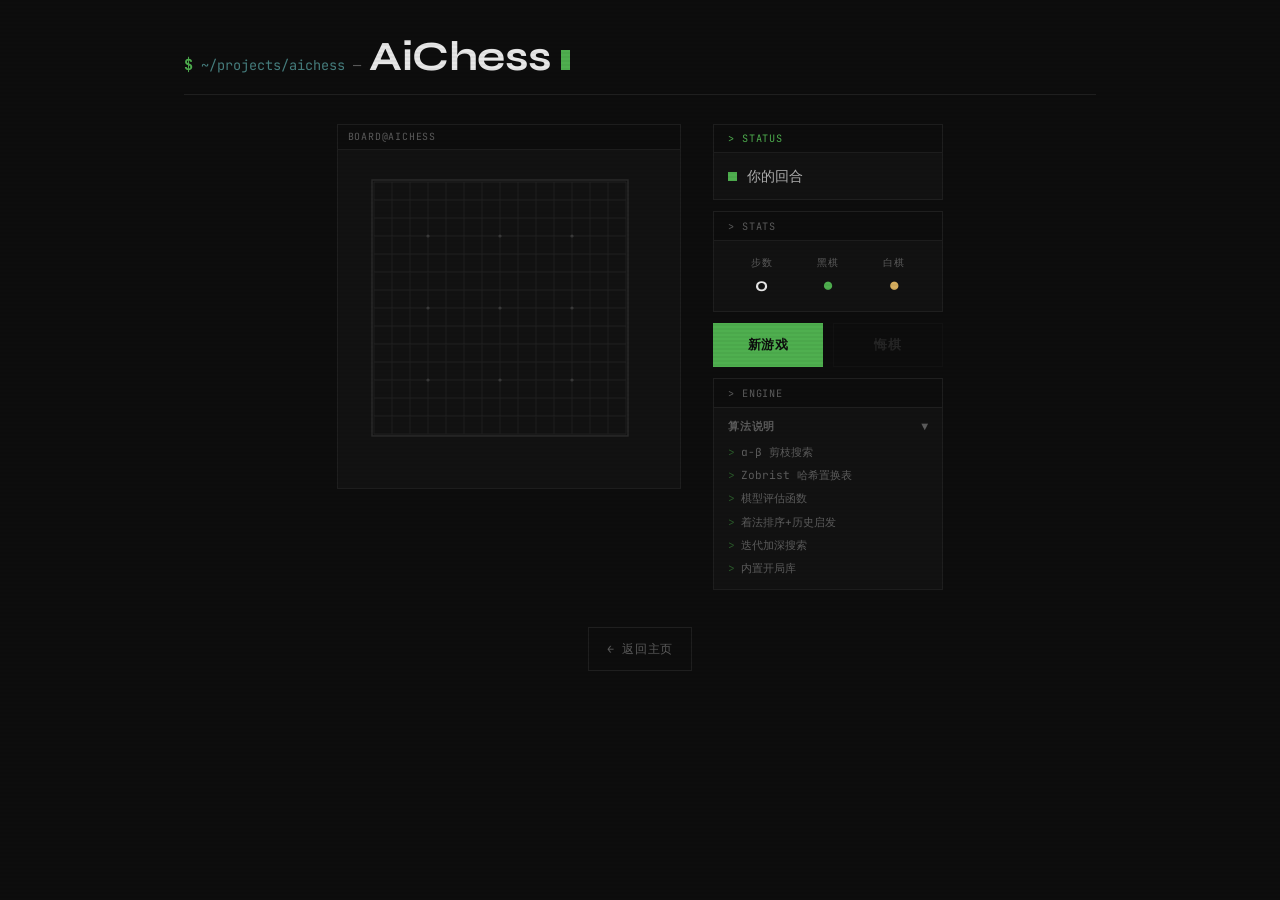
<file: templates/index.html>
<!DOCTYPE html>
<html lang="zh-CN">
<head>
    <meta charset="UTF-8">
    <meta name="viewport" content="width=device-width, initial-scale=1.0, maximum-scale=1.0, user-scalable=no, viewport-fit=cover">
    <meta name="x5-orientation" content="portrait">
    <meta name="x5-fullscreen" content="true">
    <meta name="x5-page-mode" content="app">
    <meta name="format-detection" content="telephone=no,email=no">
    <title>AiChess — Gomoku AI</title>
    <link rel="preconnect" href="https://fonts.googleapis.com">
    <link rel="preconnect" href="https://fonts.gstatic.com" crossorigin>
    <link href="https://fonts.googleapis.com/css2?family=Syne:wght@400;500;600;700;800&family=JetBrains+Mono:wght@400;500;700&display=block" rel="stylesheet">
    <link rel="stylesheet" href="/static/style.css">
</head>
<body>

<div class="container">
    <!-- 标题 — 终端命令行 -->
    <header class="header">
        <span class="prompt">$</span>
        <span class="path">~/projects/aichess</span>
        <span class="sep">—</span>
        <span class="title">AiChess</span>
        <span class="cursor"></span>
    </header>

    <!-- 游戏主区域 -->
    <main class="game-area">
        <!-- 棋盘 — 终端窗口框 -->
        <div class="board-wrapper">
            <canvas id="boardCanvas"></canvas>
        </div>

        <!-- 信息面板 -->
        <aside class="info-panel">
            <!-- 状态 -->
            <div class="panel-card status-card" id="statusCard">
                <div class="card-bar green">&gt; status</div>
                <div class="card-body">
                    <div class="status-dot" id="statusDot"></div>
                    <span id="statusText">你的回合</span>
                </div>
            </div>

            <!-- 统计 -->
            <div class="panel-card stats">
                <div class="card-bar dim">&gt; stats</div>
                <div class="card-body">
                    <div class="stat-item">
                        <span class="stat-label">步数</span>
                        <span class="stat-value" id="moveCount">0</span>
                    </div>
                    <div class="stat-item">
                        <span class="stat-label">黑棋</span>
                        <span class="stat-value black-label" id="blackCount">●</span>
                    </div>
                    <div class="stat-item">
                        <span class="stat-label">白棋</span>
                        <span class="stat-value white-label" id="whiteCount">●</span>
                    </div>
                </div>
            </div>

            <!-- 按钮 -->
            <div class="actions">
                <button class="btn btn-primary" id="btnNewGame">新游戏</button>
                <button class="btn btn-secondary" id="btnUndo">悔棋</button>
            </div>

            <!-- 算法说明 -->
            <div class="panel-card legend">
                <div class="card-bar dim">&gt; engine</div>
                <div class="card-body">
                    <div class="legend-header" id="legendHeader">
                        <span class="legend-title">算法说明</span>
                        <span class="legend-toggle open" id="legendToggle">▲</span>
                    </div>
                    <ul class="legend-list" id="legendList">
                        <li>α-β 剪枝搜索</li>
                        <li>Zobrist 哈希置换表</li>
                        <li>棋型评估函数</li>
                        <li>着法排序+历史启发</li>
                        <li>迭代加深搜索</li>
                        <li>内置开局库</li>
                    </ul>
                </div>
            </div>
        </aside>
    </main>

    <!-- 底部 -->
    <div class="footer-nav">
        <a href="https://supersuperchik-home.pages.dev">← 返回主页</a>
    </div>
</div>

<!-- 胜利弹窗 -->
<div class="overlay hidden" id="overlay">
    <div class="win-dialog">
        <div class="win-icon" id="winIcon"></div>
        <h2 class="win-text" id="winText"></h2>
        <p class="win-sub" id="winSub"></p>
        <button class="btn btn-primary" onclick="newGame()">再来一局</button>
    </div>
</div>

<script src="/static/script.js"></script>
</body>
</html>
</file>
<file: static/style.css>
/* ============================================================
   AIChess — Dark Terminal 风格 + 微信 X5 适配
   与 SupersupErChik 个人主页配套
   ============================================================ */

:root {
  --bg:        #0d0d0d;
  --bg-alt:    #121212;
  --text:      #b0b0b0;
  --text-dim:  #5c5c5c;
  --text-hi:   #e8e8e8;
  --green:     #4faf4f;
  --green-dim: #2a5a2a;
  --amber:     #d7af5f;
  --amber-dim: #7a652f;
  --cyan:      #5fafaf;
  --border:    #1f1f1f;

  --font-display: 'Syne', sans-serif;
  --font-mono:    'JetBrains Mono', monospace;

  --sz-huge: clamp(1.6rem, 4vw, 2.6rem);
  --sz-big:  clamp(1.1rem, 2vw, 1.5rem);
  --sz-md:   0.95rem;
  --sz-sm:   0.85rem;
  --sz-xs:   0.72rem;
}

/* ========== Reset ========== */
*, *::before, *::after { box-sizing: border-box; margin: 0; padding: 0; }

html {
  -webkit-font-smoothing: antialiased;
  -webkit-text-size-adjust: 100%;
  text-size-adjust: 100%;
}

body {
  font-family: var(--font-mono);
  font-size: var(--sz-md);
  color: var(--text);
  background: var(--bg);
  min-height: 100dvh;
  min-height: 100vh;
  overflow-x: hidden;
  display: flex;
  justify-content: center;
  align-items: flex-start;
  touch-action: manipulation;
  overscroll-behavior-y: contain;
  -webkit-tap-highlight-color: transparent;
  -webkit-touch-callout: none;
  -webkit-overflow-scrolling: touch;
}

/* ========== 扫描线（同主页） ========== */
body::after {
  content: ''; position: fixed; inset: 0; pointer-events: none; z-index: 9999;
  background: repeating-linear-gradient(
    0deg, transparent, transparent 2px,
    rgba(0,0,0,0.04) 2px, rgba(0,0,0,0.04) 4px
  );
}

/* ========== 容器 ========== */
.container {
  width: 100%;
  max-width: 960px;
  padding: 2rem 1.5rem 4rem;
  display: flex;
  flex-direction: column;
  gap: 1.8rem;
}

/* ========== 标题 — 终端命令行 ========== */
.header {
  display: flex;
  align-items: baseline;
  gap: 0.5rem;
  flex-wrap: wrap;
  padding-bottom: 0.8rem;
  border-bottom: 1px solid var(--border);
}

.prompt { color: var(--green); font-family: var(--font-mono); font-size: var(--sz-md); font-weight: 700; }
.path   { color: var(--cyan); font-family: var(--font-mono); font-size: var(--sz-sm); opacity: 0.7; }
.sep    { color: var(--text-dim); font-family: var(--font-mono); font-size: var(--sz-sm); }

.title {
  font-family: var(--font-display);
  font-size: var(--sz-huge);
  font-weight: 700;
  color: var(--text-hi);
  letter-spacing: -0.01em;
}

.cursor {
  display: inline-block;
  width: 9px; height: 1.3em;
  background: var(--green);
  animation: blink 1s step-end infinite;
  vertical-align: text-bottom;
  margin-left: 3px;
}
@keyframes blink { 0%,100%{opacity:1} 50%{opacity:0} }

.subtitle {
  font-family: var(--font-mono);
  font-size: var(--sz-xs);
  color: var(--text-dim);
  margin-top: 0.2rem;
  letter-spacing: 0.05em;
}

/* ========== 游戏主区域 ========== */
.game-area {
  display: flex;
  gap: 2rem;
  align-items: flex-start;
  justify-content: center;
}

/* ========== 棋盘 — 终端窗口框 ========== */
.board-wrapper {
  background: var(--bg-alt);
  border: 1px solid var(--border);
  padding: 16px;
  flex-shrink: 0;
  position: relative;
}

.board-wrapper::before {
  content: 'board@aichess';
  display: block;
  font-family: var(--font-mono);
  font-size: 0.62rem;
  color: var(--text-dim);
  letter-spacing: 0.08em;
  text-transform: uppercase;
  padding: 0.35rem 0.6rem;
  margin: -16px -16px 12px -16px;
  background: var(--bg);
  border-bottom: 1px solid var(--border);
}

.board-wrapper canvas {
  display: block;
  max-width: 100%;
}

/* ========== 信息面板 ========== */
.info-panel {
  flex: 0 0 230px;
  display: flex;
  flex-direction: column;
  gap: 0.7rem;
}

/* 卡片通用 */
.panel-card {
  background: var(--bg-alt);
  border: 1px solid var(--border);
  overflow: hidden;
  transition: border-color 0.3s;
}
.panel-card:hover { border-color: #2a2a2a; }

/* 卡片标题栏 — 深色header+浅色body */
.card-bar {
  font-family: var(--font-mono);
  font-size: 0.64rem;
  padding: 0.45rem 0.9rem;
  letter-spacing: 0.08em;
  text-transform: uppercase;
  border-bottom: 1px solid var(--border);
  background: var(--bg);
}
.card-bar.green  { color: var(--green); }
.card-bar.amber  { color: var(--amber); }
.card-bar.dim    { color: var(--text-dim); }

.card-body { padding: 0.85rem 0.9rem; }

/* ---- 状态 ---- */
.status-card .card-body {
  display: flex;
  align-items: center;
  gap: 0.6rem;
}

.status-dot {
  width: 9px; height: 9px; flex-shrink: 0;
  background: var(--text-dim);
  transition: background 0.3s;
}
.status-dot.black-turn { background: var(--green); }
.status-dot.white-turn { background: var(--amber); }
.status-dot.game-over  { background: #af5f5f; }

#statusText {
  font-size: var(--sz-sm);
  color: var(--text);
  font-family: var(--font-mono);
}

/* ---- 统计 ---- */
.stats .card-body {
  display: flex;
  justify-content: space-around;
  padding: 0.95rem 0.9rem;
}

.stat-item { text-align: center; }

.stat-label {
  display: block;
  font-size: 0.62rem;
  color: var(--text-dim);
  text-transform: uppercase;
  letter-spacing: 0.1em;
  margin-bottom: 3px;
}

.stat-value {
  font-size: 1.2rem;
  font-weight: 600;
  color: var(--text-hi);
  font-family: var(--font-display);
}
.stat-value.black-label { color: var(--green); }
.stat-value.white-label { color: var(--amber); }

/* ========== 按钮 ========== */
.actions { display: flex; gap: 0.6rem; }

.btn {
  flex: 1;
  padding: 0.75rem 0;
  border: 1px solid var(--border);
  font-family: var(--font-mono);
  font-size: 0.8rem;
  font-weight: 600;
  cursor: pointer;
  letter-spacing: 0.05em;
  transition: all 0.2s;
  background: transparent;
  color: var(--text);
  text-align: center;
  min-height: 44px;
  display: flex;
  align-items: center;
  justify-content: center;
}

.btn-primary {
  background: var(--green);
  color: var(--bg);
  border-color: var(--green);
}
.btn-primary:hover { background: transparent; color: var(--green); }

.btn-secondary { color: var(--text-dim); }
.btn-secondary:hover { border-color: var(--green); color: var(--green); }

.btn:active { transform: scale(0.97); }
.btn:disabled { opacity: 0.3; cursor: not-allowed; transform: none; }

/* ========== 算法说明 ========== */
.legend .card-body { padding: 0.7rem 0.9rem; }

.legend-header {
  display: flex;
  justify-content: space-between;
  align-items: center;
  cursor: pointer;
  user-select: none;
  -webkit-user-select: none;
}

.legend-title {
  font-family: var(--font-mono);
  font-size: 0.7rem;
  font-weight: 600;
  color: var(--text-dim);
  letter-spacing: 0.06em;
  text-transform: uppercase;
}

.legend-toggle {
  font-family: var(--font-mono);
  font-size: 0.68rem;
  color: var(--text-dim);
  transition: transform 0.3s;
}
.legend-toggle.open { transform: rotate(180deg); }

.legend-list {
  list-style: none;
  display: flex;
  flex-direction: column;
  gap: 3px;
  margin-top: 0.5rem;
  overflow: hidden;
  transition: max-height 0.35s ease, opacity 0.3s ease, margin 0.35s ease;
}
.legend-list.collapsed { max-height: 0; opacity: 0; margin-top: 0; }

.legend-list li {
  font-size: 0.7rem;
  color: var(--text-dim);
  font-family: var(--font-mono);
  padding-left: 0.8rem;
  position: relative;
  line-height: 1.8;
}
.legend-list li::before {
  content: '>';
  position: absolute; left: 0;
  color: var(--green-dim);
  font-family: var(--font-mono);
}

/* ========== 底部 ========== */
.footer-nav {
  text-align: center;
  padding-top: 0.5rem;
}
.footer-nav a {
  font-family: var(--font-mono);
  font-size: var(--sz-xs);
  color: var(--text-dim);
  text-decoration: none;
  padding: 0.5rem 1.1rem;
  border: 1px solid var(--border);
  transition: all 0.3s;
  letter-spacing: 0.06em;
  min-height: 44px;
  display: inline-flex;
  align-items: center;
}
.footer-nav a:hover { border-color: var(--green); color: var(--green); }

/* ========== 胜利弹窗 ========== */
.overlay {
  position: fixed; inset: 0;
  background: rgba(0,0,0,0.78);
  display: flex;
  align-items: center;
  justify-content: center;
  z-index: 100;
  animation: fadeIn 0.25s ease;
  backdrop-filter: blur(3px);
  -webkit-backdrop-filter: blur(3px);
}
.hidden { display: none; }

.win-dialog {
  background: var(--bg);
  border: 1px solid var(--border);
  padding: 2.5rem 3rem;
  text-align: center;
  animation: scaleIn 0.3s cubic-bezier(0.175, 0.885, 0.32, 1.275);
  max-width: 330px;
  width: 90%;
}
.win-dialog .win-icon {
  font-family: var(--font-mono);
  font-size: 0.78rem;
  color: var(--text-dim);
  margin-bottom: 0.6rem;
  letter-spacing: 0.15em;
}
.win-dialog .win-text {
  font-family: var(--font-display);
  font-size: 1.6rem;
  font-weight: 700;
  color: var(--text-hi);
  margin-bottom: 0.3rem;
}
.win-dialog .win-sub {
  font-family: var(--font-mono);
  font-size: var(--sz-xs);
  color: var(--text-dim);
  margin-bottom: 1.5rem;
}
.win-dialog .btn { width: 100%; }

@keyframes fadeIn  { from{opacity:0} to{opacity:1} }
@keyframes scaleIn { from{transform:scale(0.9);opacity:0} to{transform:scale(1);opacity:1} }

/* ========== 通用 ========== */
::selection { background: var(--green-dim); color: var(--bg); }
::-webkit-scrollbar { width: 4px; }
::-webkit-scrollbar-track { background: var(--bg); }
::-webkit-scrollbar-thumb { background: var(--border); }
:focus-visible { outline: 2px solid var(--green); outline-offset: 2px; }

@media (prefers-reduced-motion: reduce) {
  *,*::before,*::after { animation-duration: 0.01ms!important; transition-duration: 0.01ms!important; }
}

/* ============================================================
   响应式 — 平板 ≤780px
   ============================================================ */
@media (max-width: 780px) {
  .container { padding: 1.5rem 1rem 3rem; gap: 1.4rem; }
  .game-area { gap: 1.2rem; }
  .info-panel { flex: 0 0 195px; }
  .title { font-size: 1.7rem; }
}

/* ============================================================
   响应式 — 手机 ≤600px (微信 X5 全覆盖)
   ============================================================ */
@media (max-width: 600px) {
  .container {
    padding: 0.5rem 0 4rem;
    gap: 0.6rem;
  }

  .header { justify-content: center; padding-bottom: 0.6rem; }
  .title { font-size: 1.3rem; }
  .prompt,.path,.sep { font-size: 0.7rem; }
  .subtitle { padding: 0 0.5rem; }

  .game-area {
    flex-direction: column;
    align-items: stretch;
    gap: 0.6rem;
  }

  /* 棋盘满宽 — 零边距撑满 */
  .board-wrapper {
    width: 100%;
    padding: 6px;
    display: flex;
    justify-content: center;
  }
  .board-wrapper::before {
    margin: -6px -6px 6px -6px;
    font-size: 0.56rem;
    padding: 0.3rem 0.5rem;
  }
  .board-wrapper canvas {
    display: block;
    /* 不再 max-width:100% — JS computeSizes 已精确计算适配宽度 */
  }

  /* 面板全宽 */
  .info-panel {
    flex: 0 0 auto;
    width: 100%;
    flex-direction: column;
    gap: 0.4rem;
    padding: 0 0.5rem;
  }

  .card-bar { font-size: 0.58rem; padding: 0.35rem 0.7rem; }
  .card-body { padding: 0.6rem 0.7rem; }
  .stat-label { font-size: 0.55rem; }
  .stat-value { font-size: 1rem; }

  .actions { gap: 0.5rem; }
  .btn { font-size: 0.74rem; padding: 0.65rem 0; }

  .legend-title { font-size: 0.65rem; }
  .legend-list li { font-size: 0.65rem; }

  .win-dialog { padding: 2rem 1.5rem; max-width: 260px; }
  .win-dialog .win-text { font-size: 1.2rem; }

  .footer-nav { padding: 0 0.5rem; }
  .footer-nav a { font-size: 0.65rem; padding: 0.45rem 0.8rem; }
}
</file>
